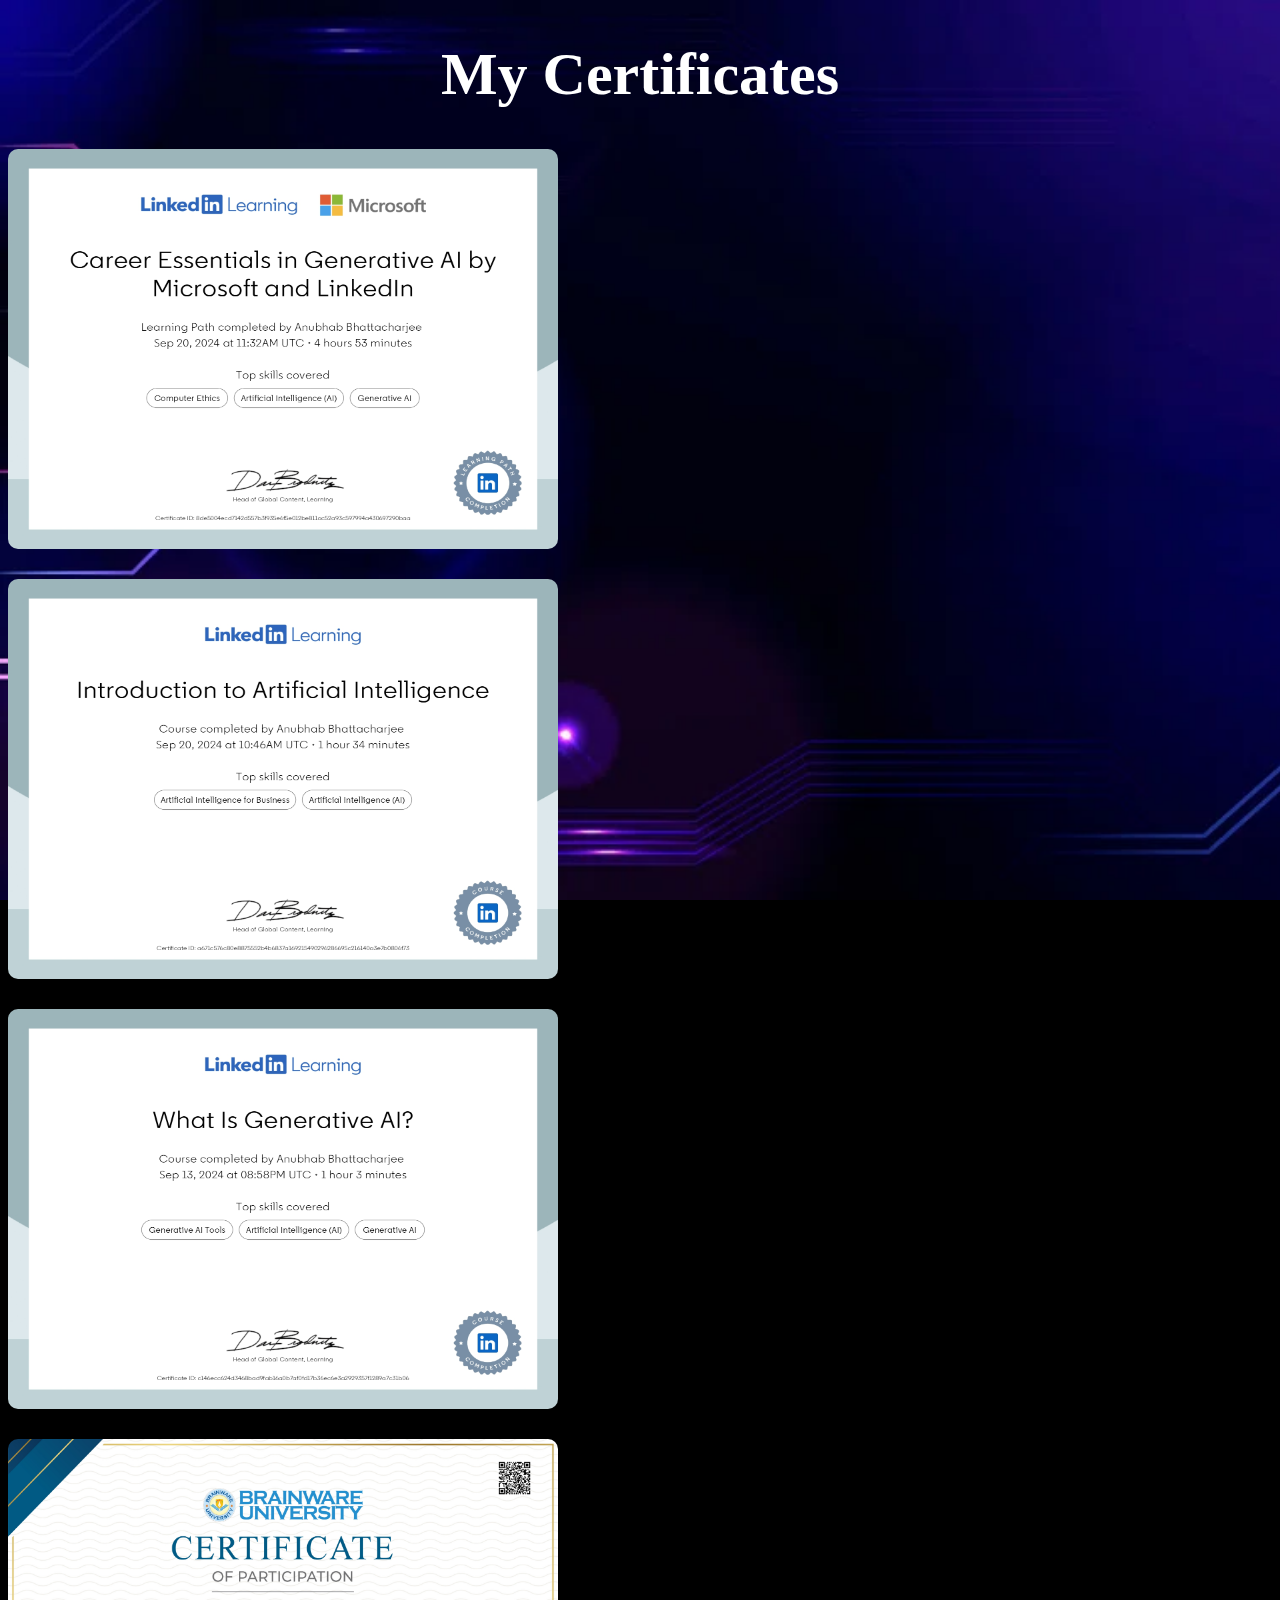
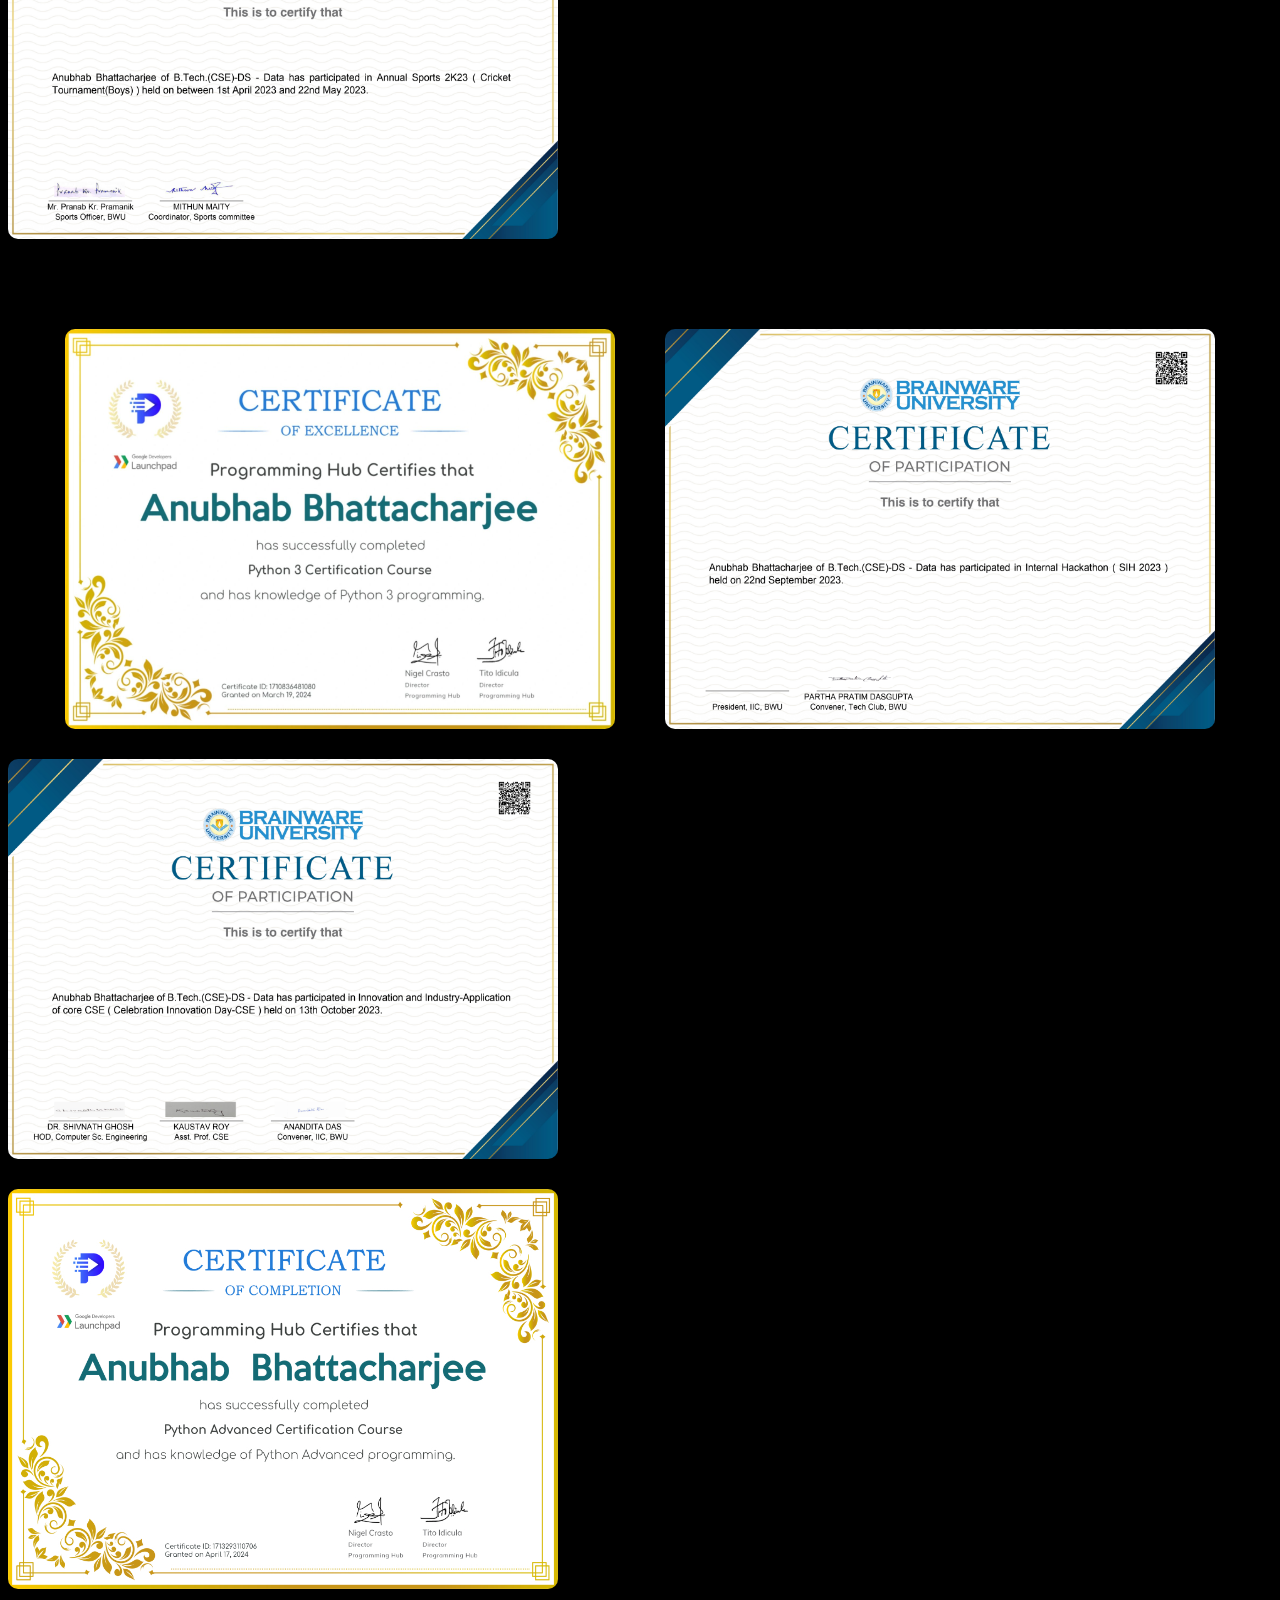
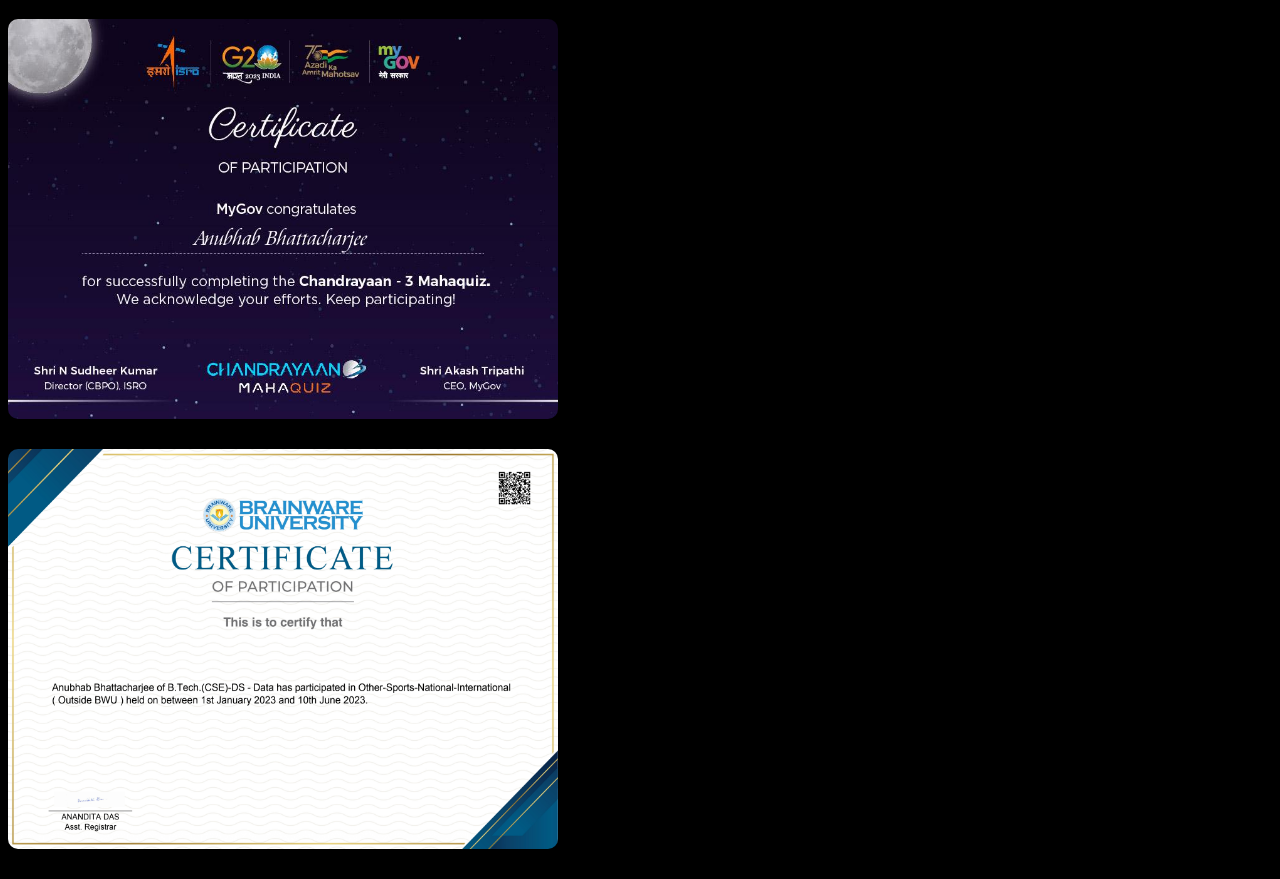
<file: certificates.html>
<!DOCTYPE html>
<html lang="en">
<head>
    <meta charset="UTF-8">
    <meta name="viewport" content="width=device-width, initial-scale=1.0">
    <title>My Certificates</title>

    <link rel="stylesheet" href="./assets/css/style1.css">

    <h1 class="heading">My Certificates</h1>
</head>
<body>





    <div class="container4">

        <div class="microsoft">
            
            <img class="certificate" src="./assets/images/CertificateOfCompletion_Career Essentials in Generative AI by Microsoft and LinkedIn_page-0001.jpg" alt="Python Certificate">
        </div>
    
    
        <div class="linkedin">
            <img class="certificate" src="./assets/images/CertificateOfCompletion_Introduction to Artificial Intelligence_page-0001.jpg" alt="Python Certificate">
        </div>
    </div>    



    <div class="container5">

        <div class="microsoft">
            
            <img class="certificate" src="./assets/images/CertificateOfCompletion_What Is Generative AI_page-0001.jpg" alt="Python Certificate">
        </div>

       <div class="annual sport">
            <img class="certificate" src="./assets/images/Annual Sports.jpg" alt="annual sport">
        </div>
    
    </div>   








<div class="container1">

    <div class="python">
        
        <img class="certificate" src="./assets/images/python.jpeg" alt="Python Certificate">
    </div>


    <div class="sih">
        <img class="certificate" src="./assets/images/SIH 2023.jpg" alt="Python Certificate">
    </div>
</div>    

<div class="container2">

    <div class="industry">
        <img class="certificate" src="./assets/images/Industry-Application.jpg" alt="Industry Application of core cse">
    </div>

    <div class="advance">
        <img class="certificate" src="./assets/images/certificate_1713293110706.jpg" alt="annual sport">
    </div>

</div>


<div class="container3">

    <div class="chandrayan">
        <img class="certificate" src="./assets/images/chandrayan.jpg" alt="Chandrayan">
    </div>

    <div class="outside">
        <img class="certificate" src="./assets/images/outsite bwu.jpeg" alt="Outside">
    </div>
</div>

<!--     <div class="container4">

        <div class="annual sport">
            <img class="certificate" src="./assets/images/Annual Sports.jpg" alt="annual sport">
        </div>

    </div> -->

</body>
</html>
</file>
<file: assets/css/style1.css>
.all{
    margin-left: 400px;
}
.heading{
    color: white;
    text-align: center;
    font-size: 60px;
}


body{
    background-color: black;
    background-image: url("../images/backround.png");
    background-size: cover;
    background-repeat: no-repeat;
    background-attachment: fixed;
}

.certificate{
    width: 550px;
    height: 400px;
    display: flex;
    flex-direction: row;
    justify-content: center;
    align-items: center;
    margin-bottom: 30px;
    border-radius: 10px;
}

.container1{
    display: flex;
    flex-direction: row;
    justify-content: center;
    align-items: center;
    margin-top: 90px;
    gap: 50px;
}


@media screen and (max-width: 999px){
    .container1{
        display: flex;
        flex-direction: column;
        justify-content: center;
        align-items: center;
        margin-top: 40px;
    }

    .certificate{
        display: flex;
        flex-direction: column;
        justify-content: center;
        align-items: center;
        width: 250px;
        height: 200px;
        border-radius: 10px;
    }

    .heading{
        color: white;
        text-align: center;
        font-size: 30px;
    }
}
</file>
